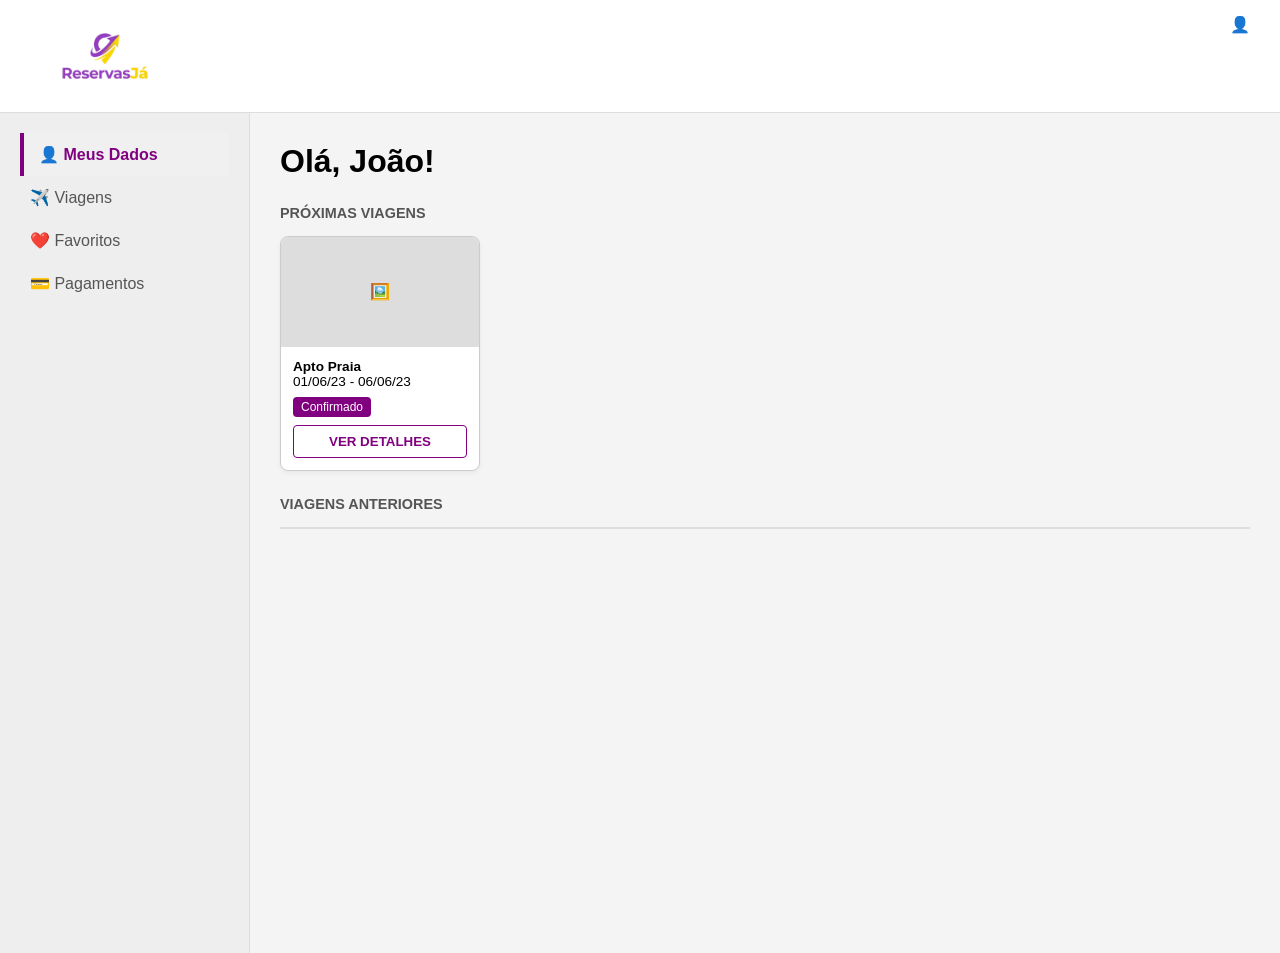
<file: pages/hospede/tela_perfil_hospede.html>
<!DOCTYPE html>
<html lang="pt-br">
<head>
    <meta charset="UTF-8">
    <title>ReservasJá - Perfil</title>
    <link rel="stylesheet" href="tela_perfil_hospede.css"> 
    <link rel="stylesheet" href="../../assets/css/style.css"> 
</head>
<body>

    <div id="loader" class="hidden">
        <div class="spinner"></div>
    </div>

    <header class="navbar">
        <div class="logo"><img src="../../assets/images/banner.png" alt="logo"></div>
        <div class="user-icon">👤</div>
    </header>

    <div class="container">
        
        <aside class="sidebar">
            <ul>
                <li class="active">👤 Meus Dados</li>
                <li>✈️ Viagens</li>
                <li>❤️ Favoritos</li>
                <li>💳 Pagamentos</li>
            </ul>
        </aside>

        <main class="content">
            <h1>Olá, João!</h1>
            
            <h3>PRÓXIMAS VIAGENS</h3>
            <div class="grid-cards">
                <div class="card">
                    <div class="image-placeholder">🖼️</div>
                    <div class="card-info">
                        <strong>Apto Praia</strong>
                        <p>01/06/23 - 06/06/23</p>
                        <span class="status-badge">Confirmado</span>
                        <button class="link">VER DETALHES</button>
                    </div>
                </div>
                </div>

            <h3>VIAGENS ANTERIORES</h3>
            <div class="divider"></div>
        </main>
    </div>

    <div class="modal-overlay hidden">
        <div class="modal-box">
            <h2>Confirmar Reserva</h2>
            <p>Deseja confirmar o aluguel para Maraú?</p>
            <div class="modal-buttons">
                <button class="cancel">Cancelar</button>
                <button class="confirm">Confirmar</button>
            </div>
        </div>
    </div>

</body>
</html>
</file>
<file: pages/hospede/tela_perfil_hospede.css>
* {
    box-sizing: border-box;
    font-family: sans-serif;
    margin: 0;
    padding: 0;
}

body {
    background-color: #f4f4f4;
}

.logo {
    width: 150px; 
}

.logo img {
    width: 100%; 
    height: auto; 
    display: block;
}

/* Header */
.navbar {
    display: flex;
    justify-content: space-between;
    padding: 15px 30px;
    background: white;
    border-bottom: 1px solid #ddd;
    position: sticky;
    top: 0;
    z-index: 100;
}

/* Layout Principal */
.container {
    display: flex; /* Faz a sidebar e o content ficarem lado a lado */
    min-height: calc(100vh - 60px); /* Altura total menos o header */
}

/* Menu Lateral */
.sidebar {
    width: 250px;
    background: #eee;
    padding: 20px;
    border-right: 1px solid #ddd;
}

.sidebar ul {
    list-style: none;
}

.sidebar li {
    padding: 12px 10px;
    color: #555;
    cursor: pointer;
    transition: 0.2s;
}

.sidebar li:hover {
    background: #e0e0e0;
}

.sidebar li.active {
    border-left: 4px solid purple;
    padding-left: 15px;
    font-weight: bold;
    color: purple;
    background: #f0f0f0;
}

/* Área de Conteúdo */
.content {
    flex: 1; /* Ocupa o restante do espaço */
    padding: 30px;
}

h1 { margin-bottom: 20px; }
h3 { margin: 25px 0 15px; font-size: 0.9rem; color: #555; }

/* Grid de Cards */
.grid-cards {
    display: flex;
    gap: 20px;
    flex-wrap: wrap;
}

.card {
    background: white;
    border: 1px solid #ccc;
    border-radius: 8px;
    width: 200px;
    overflow: hidden;
    box-shadow: 0 2px 4px rgba(0,0,0,0.05);
}

.image-placeholder {
    height: 110px;
    background: #ddd;
    display: flex;
    align-items: center;
    justify-content: center;
}

.card-info {
    padding: 12px;
    font-size: 0.85rem;
}

.status-badge {
    display: inline-block;
    background: purple;
    color: white;
    padding: 3px 8px;
    border-radius: 4px;
    font-size: 0.75rem;
    margin: 8px 0;
}

/* Botões de Link (Ver Detalhes) */
button.link {
    width: 100%;
    padding: 8px;
    background: white;
    border: 1px solid purple;
    color: purple;
    cursor: pointer;
    border-radius: 4px;
    font-weight: bold;
    transition: 0.2s;
}

button.link:hover {
    background: purple;
    color: white;
}

.divider {
    border-bottom: 2px solid #ddd;
    margin-top: 10px;
}
</file>
<file: assets/css/style.css>
@import "/assets/css/variables.css";

.link,
button {
  cursor: pointer;
  user-select: none;
}

main {
  padding: var(--spacing-xxl) calc(2 * var(--spacing-xxl));
}

#loader {
  position: fixed;
  top: 0;
  left: 0;
  width: 100%;
  height: 100%;

  display: flex;
  align-items: center;
  justify-content: center;

  background: var(--color-background-overlay);
  z-index: 999;
}

.spinner {
  width: 3rem;
  height: 3rem;

  border: 4px solid var(--color-border);
  border-top: 4px solid var(--color-primary);
  border-radius: 50%;

  animation: spin 1s linear infinite;
}

.hidden {
  display: none !important;
}

@keyframes spin {
  to {
    transform: rotate(360deg);
  }
}

/* Modal */
.modal-overlay {
  position: fixed;
  top: 0;
  left: 0;
  width: 100%;
  height: 100%;
  background: var(--color-background-overlay);
  display: flex;
  justify-content: center;
  align-items: center;
  z-index: 9999;
}

.modal-box {
  background: var(--color-background);
  border: 3px solid var(--color-primary);
  border-radius: var(--radius-md);
  width: 25rem;
  padding: var(--spacing-lg);
  box-shadow: 0 4px 20px rgba(0, 0, 0, 0.2);
  animation: fadeIn 0.2s ease-out;
}

.modal-box h2 {
  margin-bottom: var(--spacing-md);
  font-size: var(--font-xl);
  user-select: none;
}

.modal-box p {
  margin-bottom: var(--spacing-lg);
  font-size: var(--font-md);
}

.modal-box .modal-buttons {
  display: flex;
  justify-content: center;
  gap: var(--spacing-md);
}

.modal-box button {
  padding: var(--spacing-xs) var(--spacing-md);
  border: none;
  border-radius: var(--radius-sm);
  cursor: pointer;
  font-weight: var(--font-medium);
}

.modal-box button.confirm {
  width: 100%;
  background: var(--color-primary);
  color: var(--color-background);
  padding: var(--spacing-sm);
  font-size: var(--font-md);
}

.modal-box button.cancel {
  width: 100%;
  background: var(--color-background);
  color: var(--color-text-dark);
  padding: var(--spacing-sm);
  font-size: var(--font-md);
  border: 1px solid var(--color-primary);
}

.modal-box button:hover {
  filter: brightness(0.9);
}

@keyframes fadeIn {
  from {
    opacity: 0;
    transform: translateY(-10px);
  }
  to {
    opacity: 1;
    transform: translateY(0);
  }
}

/* Date picker */
.flatpickr-calendar {
  display: flex;
  flex-direction: column !important;
  gap: var(--spacing-lg) !important;

  width: max-content !important;

  background: var(--color-background) !important;
  border: 1px solid var(--color-primary) !important;
  border-radius: var(--radius-md) !important;
  font-family: var(--font-primary) !important;
  margin-top: var(--spacing-sm) !important;
  color: var(--color-text-dark) !important;
  padding: var(--spacing-md) !important;
}

.flatpickr-month {
  display: flex !important;
  align-items: center !important;
  justify-content: center !important;
  color: var(--color-text-dark) !important;
  padding: var(--spacing-md) var(--spacing-xs) !important;
}

.flatpickr-current-month {
  display: flex !important;
  align-items: center !important;
  justify-content: center !important;
  padding: var(--spacing-md) var(--spacing-xs) !important;
  gap: var(--spacing-md) !important;
  width: 100% !important;
  left: 0 !important;
}

.flatpickr-current-month .flatpickr-monthDropdown-months:hover {
  background: var(--color-hover) !important;
  color: var(--color-text-dark) !important;
}

.flatpickr-monthDropdown-months {
  padding: var(--spacing-md) var(--spacing-xs) !important;
}

.numInputWrapper {
  padding: var(--spacing-xs) 0 !important;
}

.numInputWrapper:hover {
  background: var(--color-hover) !important;
  color: var(--color-text-dark) !important;
}

.flatpickr-weekdays {
  user-select: none !important;
  margin-bottom: var(--spacing-sm) !important;
}

.flatpickr-day {
  display: flex !important;
  align-items: center !important;
  justify-content: center !important;
  border-radius: var(--radius-sm) !important;
  user-select: none !important;
}

.flatpickr-day:hover {
  background: var(--color-hover) !important;
  color: var(--color-text-dark) !important;
}

.flatpickr-day.selected {
  display: flex !important;
  align-items: center !important;
  justify-content: center !important;
  background: var(--color-primary) !important;
  color: var(--color-background) !important;
  border: 2px solid var(--color-text-dark) !important;
}

.flatpickr-day.selected:hover {
  background: var(--color-secondary) !important;
  color: var(--color-text-dark) !important;
}

.flatpickr-day.today {
  border: 1px solid var(--color-primary) !important;
}

.flatpickr-day.prevmonthDay,
.flatpickr-day.nextmonthDay {
  background: var(--color-hover) !important;
}

.flatpickr-next-month,
.flatpickr-prev-month {
  display: flex !important;
  align-items: center !important;
  justify-content: center !important;
  width: 3rem !important;
  height: 3rem !important;
  margin: var(--radius-md);
}

.flatpickr-next-month:hover,
.flatpickr-prev-month:hover {
  background: var(--color-hover) !important;
  border-radius: var(--radius-circle) !important;
}

.flatpickr-next-month svg,
.flatpickr-prev-month svg {
  fill: var(--color-text-dark) !important;
  stroke: var(--color-text-dark) !important;
  width: 1rem !important;
  height: 1rem !important;
}
</file>
